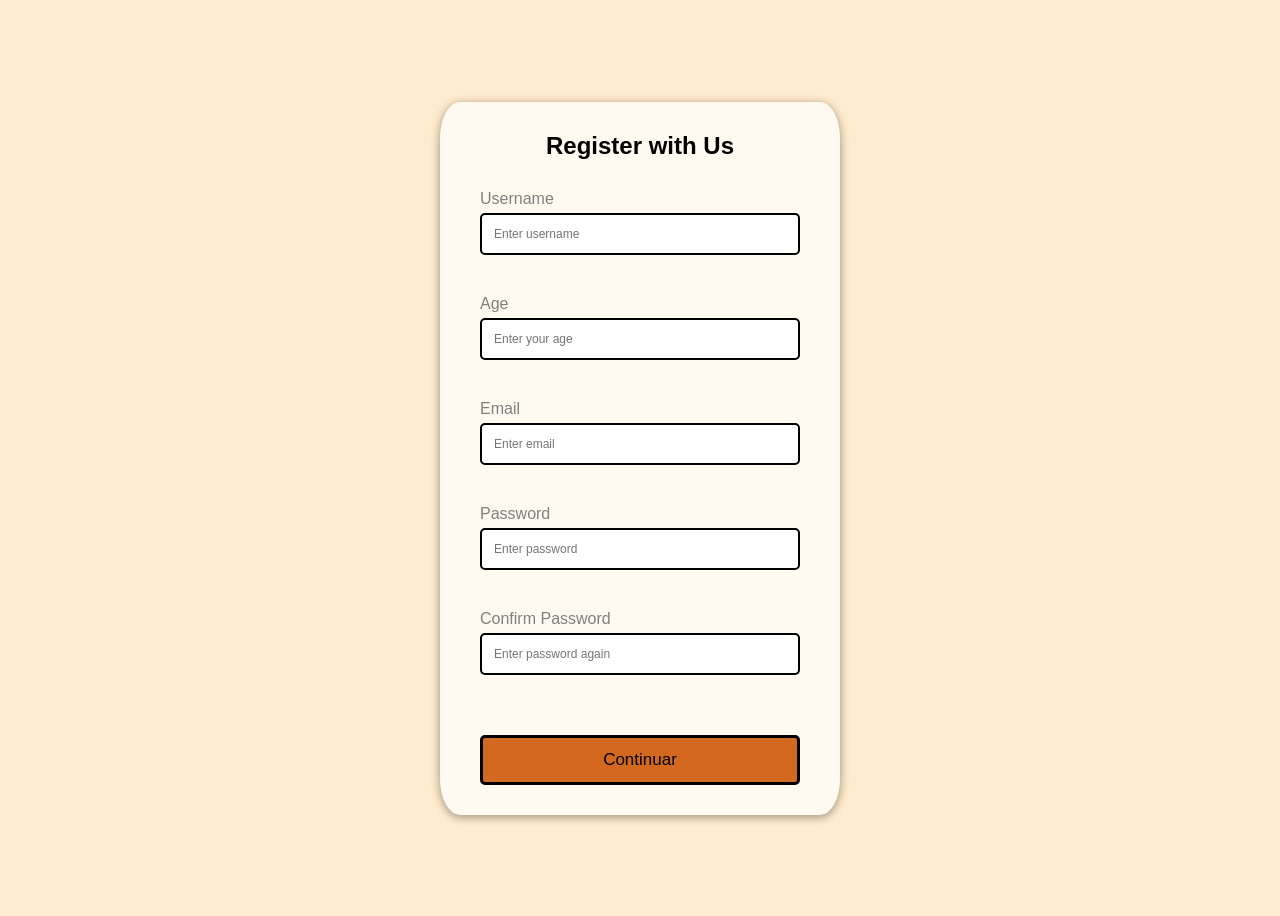
<file: PAC1_Ex2_1/index.html>
<!DOCTYPE html>
<html lang="en">
<head>
    <meta charset="UTF-8">
    <meta name="viewport" content="width=device-width, initial-scale=1.0">
    <link rel="stylesheet" href="style.css">
    <title>Form Validator</title>
</head>
<body>
    <div class="container">
        <form id="form" class="form">
            <h2>Register with Us</h2>
            
            <div class="form-control">
                <label for="username">Username</label>
                <input type="text" id="username" placeholder="Enter username">
                <small>Error message</small>

            </div>
            <div class="form-control">
                <label for="age">Age</label>
                <input type="text" id="age" placeholder="Enter your age">
                <small>Error message</small>

            </div>
            <div class="form-control">
                <label for="email">Email</label>
                <input type="text" id="email" placeholder="Enter email">
                <small>Error message</small>

            </div>
            <div class="form-control">
                <label for="password">Password</label>
                <input type="password" id="password" placeholder="Enter password">
                <small>Error message</small>

            </div>
            <div class="form-control">
                <label for="password2">Confirm Password</label>
                <input type="password" id="password2" placeholder="Enter password again">
                <small>Error message</small>
            </div>
            <button>Continuar</button>

        </form>
    </div>

    <script src="script.js"></script>
</body>
</html>
</file>
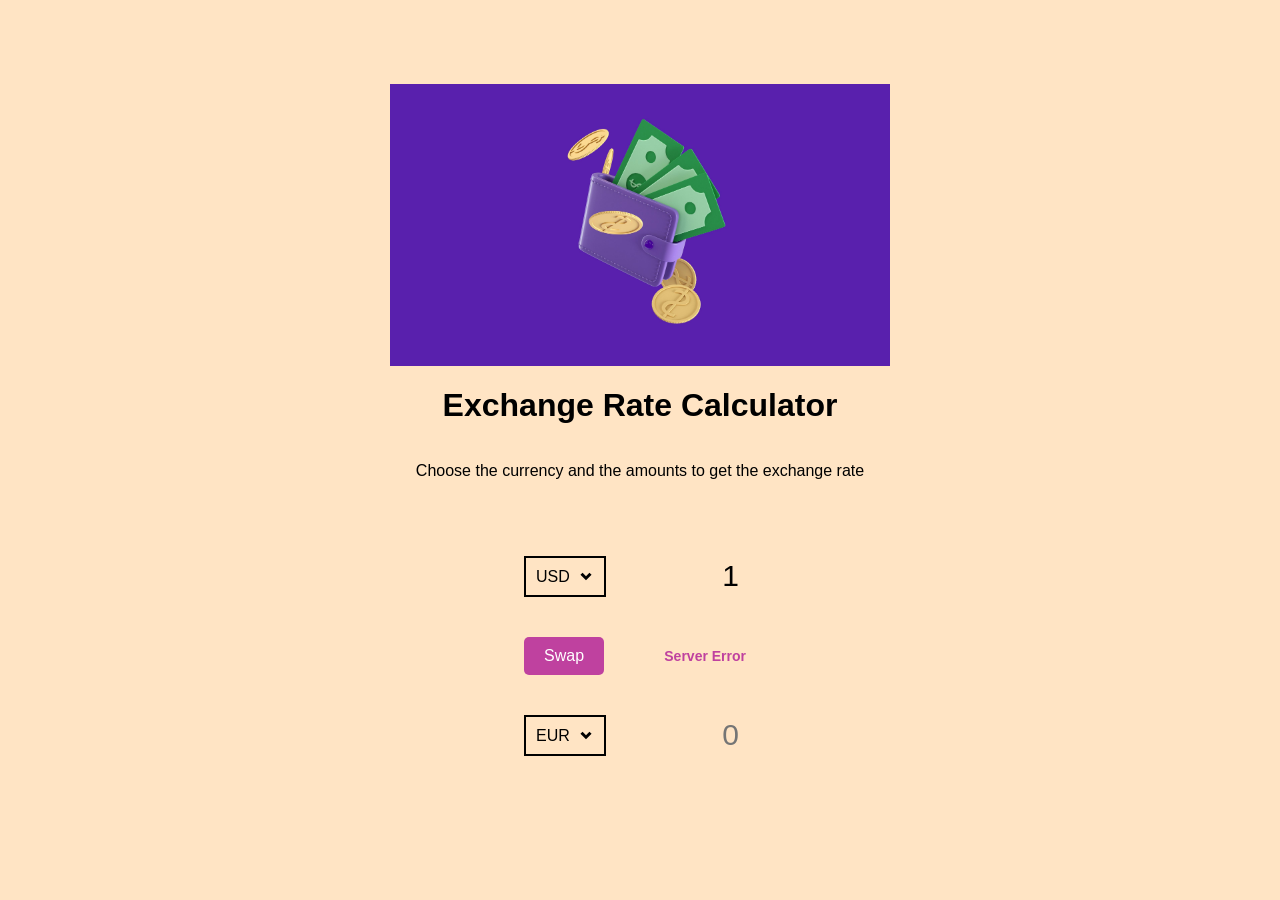
<file: PAC1_Ex2_2/index.html>
<!DOCTYPE html>
<html lang="en">

<head>
    <meta charset="UTF-8">
    <meta name="viewport" content="width=device-width, initial-scale=1.0">
    <link rel="stylesheet" href="style.css">
    <title>Exchange Rate Calculator</title>
</head>

<body>
    <img src="src/money.jpg" alt="" class="money-img" width="500px">
    <h1>Exchange Rate Calculator</h1>
    <p>Choose the currency and the amounts to get the exchange rate</p>
    <div class="container">
        <div class="currency">
            <select name="" id="currency-one">
                <option value="USD" selected>USD</option>
                <option value="EUR">EUR</option>
                <option value="GBP">GBP</option>
                <option value="JPY">JPY</option>
                <option value="CAD">CAD</option>
                <option value="AUD">AUD</option>
                <option value="CHF">CHF</option>
                <option value="CNY">CNY</option>
                <option value="ARS">ARS</option>
                <option value="MXN">MXN</option>
                <option value="BRL">BRL</option>
                <option value="DKK">DKK</option>
                <option value="NOK">NOK</option>
                <option value="SEK">SEK</option>
                <option value="PLN">PLN</option>
                <option value="CZK">CZK</option>
                <option value="HUF">HUF</option>
                <option value="TRY">TRY</option>
                <option value="ISK">ISK</option>
                <option value="CLP">CLP</option>
                <option value="COP">COP</option>
                <option value="PEN">PEN</option>
                <option value="UYU">UYU</option>
                <option value="DOP">DOP</option>
                <option value="NZD">NZD</option>
                <option value="HKD">HKD</option>
                <option value="SGD">SGD</option>
                <option value="INR">INR</option>
                <option value="KRW">KRW</option>
                <option value="THB">THB</option>
                <option value="IDR">IDR</option>
                <option value="ILS">ILS</option>
                <option value="AED">AED</option>
                <option value="ZAR">ZAR</option>
                <option value="EGP">EGP</option>
                <option value="MAD">MAD</option>
            </select>
            <input type="number" id="amount-1" placeholder="0" value="1" min="0" step="0.01">
            <small></small>
        </div>

        <div class="swap-container">
            <button class="btn" id="swap">
                Swap
            </button>
            <div class="rateEl" id="rate"></div>
        </div>
        

        <div class="currency">
            <select name="" id="currency-two">
                <option value="USD">USD</option>
                <option value="EUR" selected>EUR</option>
                <option value="GBP">GBP</option>
                <option value="JPY">JPY</option>
                <option value="CAD">CAD</option>
                <option value="AUD">AUD</option>
                <option value="CHF">CHF</option>
                <option value="CNY">CNY</option>
                <option value="ARS">ARS</option>
                <option value="MXN">MXN</option>
                <option value="BRL">BRL</option>
                <option value="DKK">DKK</option>
                <option value="NOK">NOK</option>
                <option value="SEK">SEK</option>
                <option value="PLN">PLN</option>
                <option value="CZK">CZK</option>
                <option value="HUF">HUF</option>
                <option value="TRY">TRY</option>
                <option value="ISK">ISK</option>
                <option value="CLP">CLP</option>
                <option value="COP">COP</option>
                <option value="PEN">PEN</option>
                <option value="UYU">UYU</option>
                <option value="DOP">DOP</option>
                <option value="NZD">NZD</option>
                <option value="HKD">HKD</option>
                <option value="SGD">SGD</option>
                <option value="INR">INR</option>
                <option value="KRW">KRW</option>
                <option value="THB">THB</option>
                <option value="IDR">IDR</option>
                <option value="ILS">ILS</option>
                <option value="AED">AED</option>
                <option value="ZAR">ZAR</option>
                <option value="EGP">EGP</option>
                <option value="MAD">MAD</option>
            </select>
            <input type="number" id="amount-2" placeholder="0">
        </div>

    </div>



    <script src="script.js"></script>
</body>

</html>
</file>
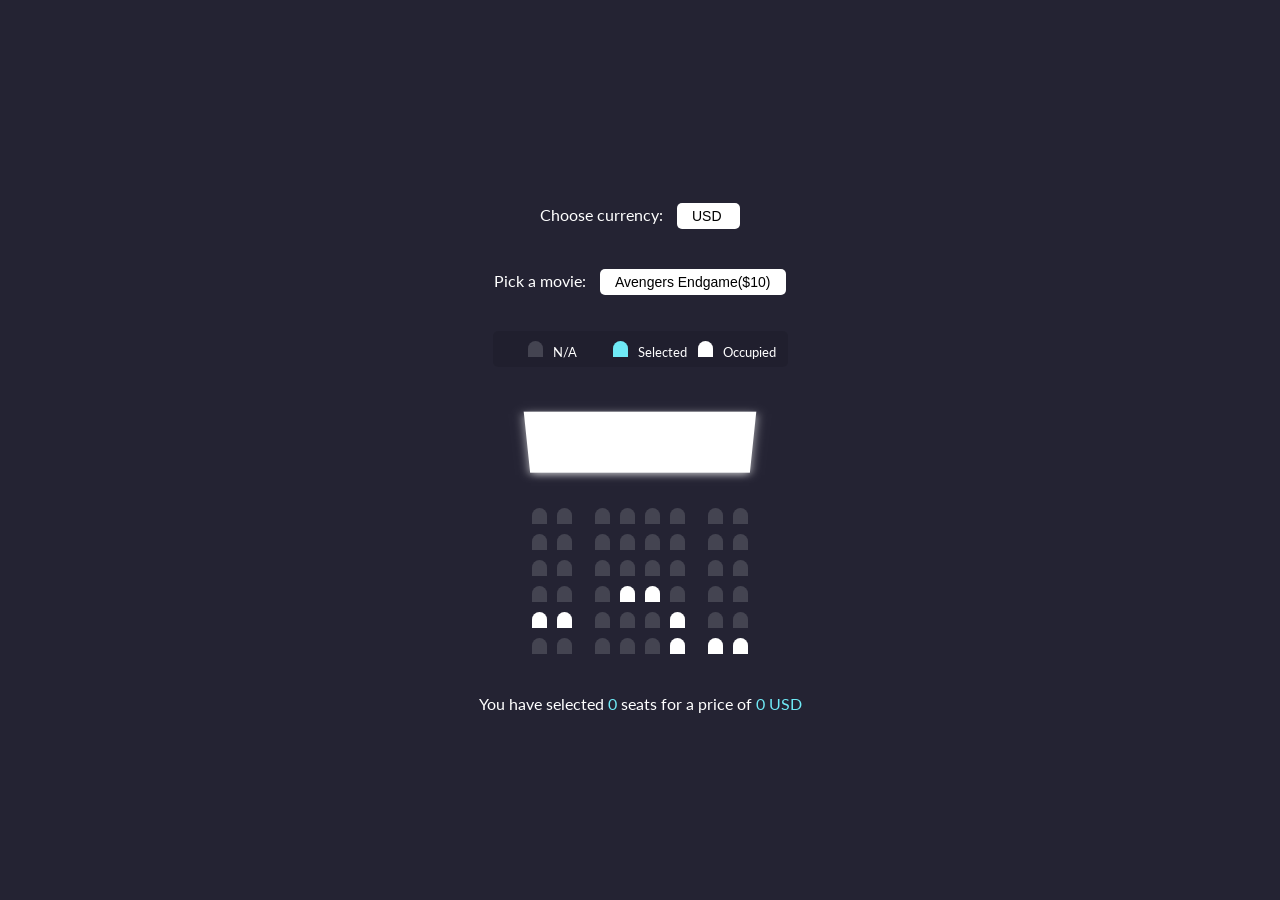
<file: PAC1_Ex2_3/index.html>
<!DOCTYPE html>
<html lang="en">
<head>
    <meta charset="UTF-8">
    <meta name="viewport" content="width=device-width, initial-scale=1.0">
    <link rel="stylesheet" href="style.css">
    <title>Movie seat booking and exchange rate fee</title>
</head>
<body>

    <div class="currency-container">
        <label>Choose currency:</label>
        <select id="currency-rate">
            <option value="USD" selected>USD</option>
                <option value="EUR">EUR</option>
                <option value="GBP">GBP</option>
                <option value="JPY">JPY</option>
                <option value="CAD">CAD</option>
                <option value="AUD">AUD</option>
                <option value="CHF">CHF</option>
                <option value="CNY">CNY</option>
                <option value="ARS">ARS</option>
                <option value="MXN">MXN</option>
                <option value="BRL">BRL</option>
                <option value="DKK">DKK</option>
                <option value="NOK">NOK</option>
                <option value="SEK">SEK</option>
                <option value="PLN">PLN</option>
                <option value="CZK">CZK</option>
                <option value="HUF">HUF</option>
                <option value="TRY">TRY</option>
                <option value="ISK">ISK</option>
                <option value="CLP">CLP</option>
                <option value="COP">COP</option>
                <option value="PEN">PEN</option>
                <option value="UYU">UYU</option>
                <option value="DOP">DOP</option>
                <option value="NZD">NZD</option>
                <option value="HKD">HKD</option>
                <option value="SGD">SGD</option>
                <option value="INR">INR</option>
                <option value="KRW">KRW</option>
                <option value="THB">THB</option>
                <option value="IDR">IDR</option>
                <option value="ILS">ILS</option>
                <option value="AED">AED</option>
                <option value="ZAR">ZAR</option>
                <option value="EGP">EGP</option>
                <option value="MAD">MAD</option>
        </select>
    </div>

    <div class="movie-container">
        <label>Pick a movie:</label>
        <select id="movie">
            <option value="10">Avengers Endgame($10)</option>
            <option value="12">Joker ($12)</option>
            <option value="8">Toy Story 4 ($8)</option>
            <option value="9">The Lion King ($9)</option>
        </select>
    </div>

    <ul class="showcase">
        <li>
            <div class="seat">
                <small>N/A</small>
            </div>
        </li>
         <li>
            <div class="seat selected">
                <small>Selected</small>
            </div>
        </li>
         <li>
            <div class="seat occupied">
                <small>Occupied</small>
            </div>
        </li>
    </ul>

    <div class="container">
        <div class="screen"></div>
            <div class="row">
                <div class="seat"></div>
                <div class="seat"></div>
                <div class="seat"></div>
                <div class="seat"></div>
                <div class="seat"></div>
                <div class="seat"></div>
                <div class="seat"></div>
                <div class="seat"></div>
            </div>
            <div class="row">
                <div class="seat"></div>
                <div class="seat"></div>
                <div class="seat"></div>
                <div class="seat"></div>
                <div class="seat"></div>
                <div class="seat"></div>
                <div class="seat"></div>
                <div class="seat"></div>
            </div>
            <div class="row">
                <div class="seat"></div>
                <div class="seat"></div>
                <div class="seat"></div>
                <div class="seat"></div>
                <div class="seat"></div>
                <div class="seat"></div>
                <div class="seat"></div>
                <div class="seat"></div>
            </div>
            <div class="row">
                <div class="seat"></div>
                <div class="seat"></div>
                <div class="seat"></div>
                <div class="seat occupied"></div>
                <div class="seat occupied"></div>
                <div class="seat"></div>
                <div class="seat"></div>
                <div class="seat"></div>
            </div>
            <div class="row">
                <div class="seat occupied"></div>
                <div class="seat occupied"></div>
                <div class="seat"></div>
                <div class="seat"></div>
                <div class="seat"></div>
                <div class="seat occupied"></div>
                <div class="seat"></div>
                <div class="seat"></div>
            </div>
            <div class="row">
                <div class="seat"></div>
                <div class="seat"></div>
                <div class="seat"></div>
                <div class="seat"></div>
                <div class="seat"></div>
                <div class="seat occupied"></div>
                <div class="seat occupied"></div>
                <div class="seat occupied"></div>
            </div>
    </div>

    <p class="text"> You have selected <span id="count">0</span> seats for a price of <span id="total">0</span > <span id="currency-symbol">USD</span>
    </p>

    <script src="script.js"></script>
</body>
</html>
</file>
<file: PAC1_Ex2_1/style.css>
@import url('https://fonts.googleapis.com/css2?family=Google+Sans:ital,opsz,wght@0,17..18,400..700;1,17..18,400..700&family=Inter:ital,opsz,wght@0,14..32,100..900;1,14..32,100..900&family=Playfair+Display:ital,wght@0,400..900;1,400..900&display=swap');

:root{
    --success-color:#2ecc71;
    --error-color:#e74c3c;
}
*{
    box-sizing: border-box;
}

body{
    background-color: blanchedalmond;
    font-family: 'Google Sans', sans-serif;
    display: flex;
    align-items: center;
    justify-content: center;
    min-height: 100vh;
}

.container{
    background-color:floralwhite;
    border-radius: 5%;
    box-shadow: 0 2px 10px rgb(0,0,0,0.4);
    width: 400px;
}

h2{
    text-align: center;
    margin: 0 0 30px;
}
.form{
    padding: 30px 40px;
}

.form-control{
    margin-bottom: 20px;
    padding-bottom: 20px;
    position: relative;
}

.form-control label{
    color:grey;
    display: block;
    margin-bottom: 5px;
}

.form-control input{
    border: 2px solid black;
    border-radius: 5px;
    display: block;
    width: 100%;
    padding: 12px;
    font-size:12px;
}

.form-control input:focus{
    outline: 0;
    border-color: #2bf7f4;
}

.form-control.success input{
    border-color: var(--success-color);
}

.form-control.error input{
    border-color: var(--error-color);
}

.form-control small{
    color: var(--error-color);
    position: absolute;
    bottom: 0;
    left:0;
    visibility: hidden;
}

.form-control.error small{
    visibility: visible;
}

.form button{
    cursor: pointer;
    background-color:chocolate;
    border: 3px solid black;
    border-radius: 5px;
    color: black;
    font-size: 17px;
    padding: 12px;
    margin-top: 20px;
    width: 100%;
}
</file>
<file: PAC1_Ex2_2/style.css>
:root {
    --primary-color: #bf419f;
}

* {
    box-sizing: border-box;
}

body {
    display: flex;
    flex-direction: column;
    align-items: center;
    justify-content: center;
    background-color: bisque;
    height: 100vh;
    margin: 0;
    font-family: 'Segoe UI', Tahoma, Geneva, Verdana, sans-serif;
}

.container {
    padding: 20px;
}

p {
    text-align: center;
}

.btn {
    color: white;
    background-color: var(--primary-color);
    cursor: pointer;
    border-radius: 5px;
    font-size: 16px;
    padding: 10px 20px;
    border: none;
}

.money-img {
    width: 500px;
}

.currency {
    padding: 40px 0;
    display: flex;
    align-items: center;
    justify-content: space-between;
    position: relative; 
}

.currency select {
    -webkit-appearance: none;
    -moz-appearance: none;
    appearance: none;
    padding: 10px 30px 10px 10px;
    border: 2px solid #000000;
    font-size: 16px;
    background-color: transparent;
    background-image: url('src/angle-down-svgrepo-com.svg'); 
    background-repeat: no-repeat;
    background-position: right 12px center; 
    background-size: 12px; 
}

.currency input {
    border: 0;
    background: transparent;
    font-size: 30px;
    text-align: right;
    width: 150px; 
}

.swap-container {
    display: flex;
    align-items: center;
    justify-content: space-between;
}


.rateEl {
    color: var(--primary-color);
    font-size: 14px;
    font-weight: 700;
    padding: 0 10px;
    
}


select:focus, input:focus, button:focus {
    outline: 0;
}

.currency small {
    color: #e74c3c; 
    font-size: 12px;
    position: absolute;
    bottom: 15px; 
    right: 0;
    display: none; 
}

.currency.error small {
    display: block; 
}

@media(max-width: 600px) {
    .currency input {
        width: 120px;
    }
}
</file>
<file: PAC1_Ex2_3/style.css>
@import url('https://fonts.googleapis.com/css2?family=Google+Sans:ital,opsz,wght@0,17..18,400..700;1,17..18,400..700&family=Inter:ital,opsz,wght@0,14..32,100..900;1,14..32,100..900&family=Lato:ital,wght@0,100;0,300;0,400;0,700;0,900;1,100;1,300;1,400;1,700;1,900&family=Playfair+Display:ital,wght@0,400..900;1,400..900&display=swap');

*{
    box-sizing: border-box;
}

body {
    background-color: #242333;
    color: #fff;
    display: flex;
    flex-direction: column;
    align-items: center;
    justify-content: center;
    height: 100vh;
    font-family: 'lato', sans-serif ;
    margin: 0;
}

.currency-container {
    margin: 20px 0;
}

.currency-container select {
    background-color: #fff;
    border: 0;
    border-radius: 5px;
    font-size: 14px;
    margin-left: 10px;
    padding: 5px 15px 5px 15px;
    -moz-appearance: none;
    -webkit-appearance: none;
    appearance: none;
}

.movie-container{
    margin: 20px 0;
}

.movie-container select{
    background-color: #fff;
    border: 0;
    border-radius: 5px;
    font-size: 14px;
    margin-left: 10px;
    padding: 5px 15px 5px 15px;
    -moz-appearance: none;
    -webkit-appearance: none;
    appearance: none;
}

.container{
    perspective: 1000px;
    margin-bottom: 30px;
}

.seat{
    background-color: #444451;
    height: 16px;
    width: 15px;
    margin: 5px;
    border-top-left-radius: 10px;
    border-top-right-radius: 10px;
}

.seat.selected{
    background-color: #6feaf6;
}

.seat.occupied{
    background-color: #fff;
}

.seat:nth-of-type(2){
    margin-right: 18px;
}

.seat:nth-last-of-type(2){
    margin-left: 18px;
}

.seat:not(.occupied):hover{
    cursor: pointer;
    transform: scale(1.2);
}

.showcase .seat:not(.occupied):hover{
    cursor: default;
    transform: scale(1);
}

.showcase {
    background-color: rgb(0 0 0 / 0.1);
    padding: 5px 40px; 
    padding-left: 0; 
    border-radius: 5px;
    list-style: none;
    display: flex;
    justify-content: space-between;
}

.showcase li{
    display: flex;
    align-items: center;
    justify-content: center;
    margin: 0 30px;
}

.showcase li small{
    margin-left: 25px;
}  

.row{
    display: flex;
}

.screen{
    background-color: #fff;
    height: 80px;
    width: 100%;
    margin: 20px 0;
    transform: rotateX(-45deg);
    box-shadow: 0 3px 10px rgb(255 255 2555 / 0.7);
}

p.text {
    margin: 5px 0;
}
p.text span{
    color:#6feaf6;
}
</file>
